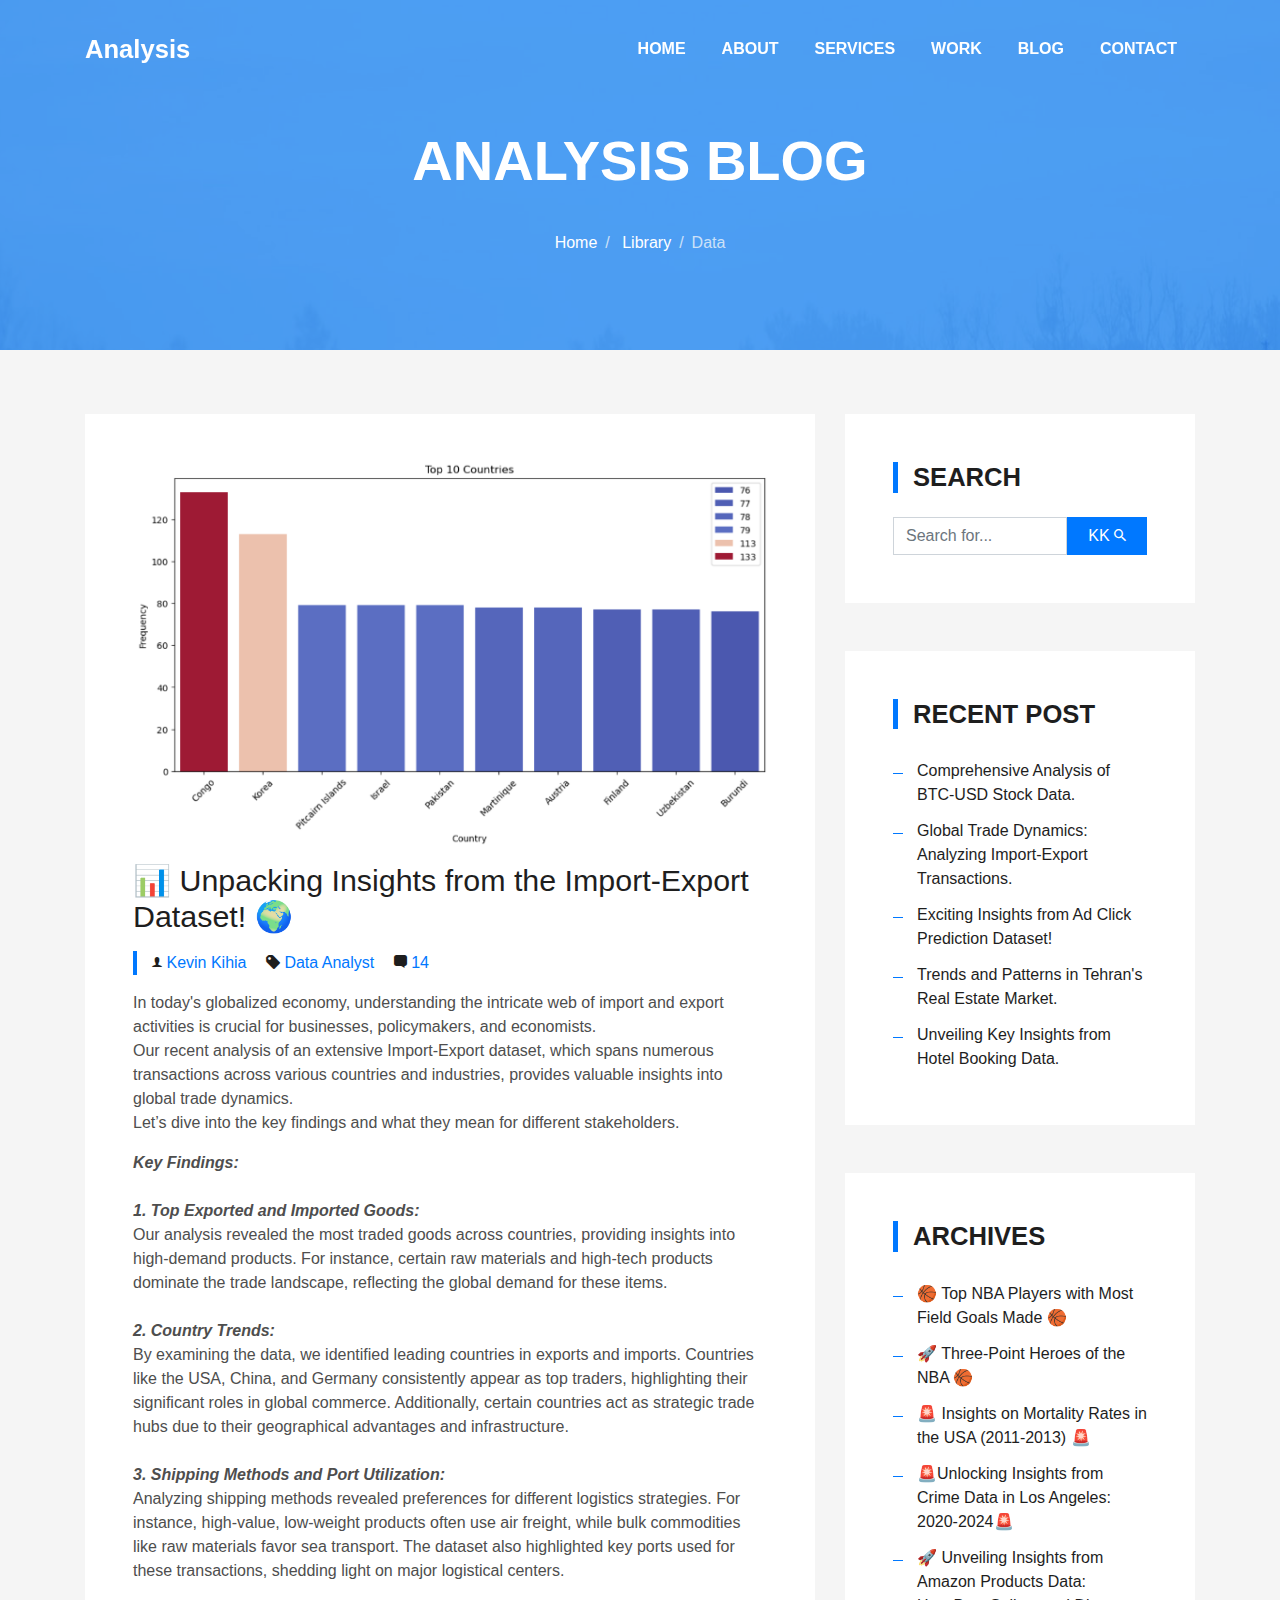
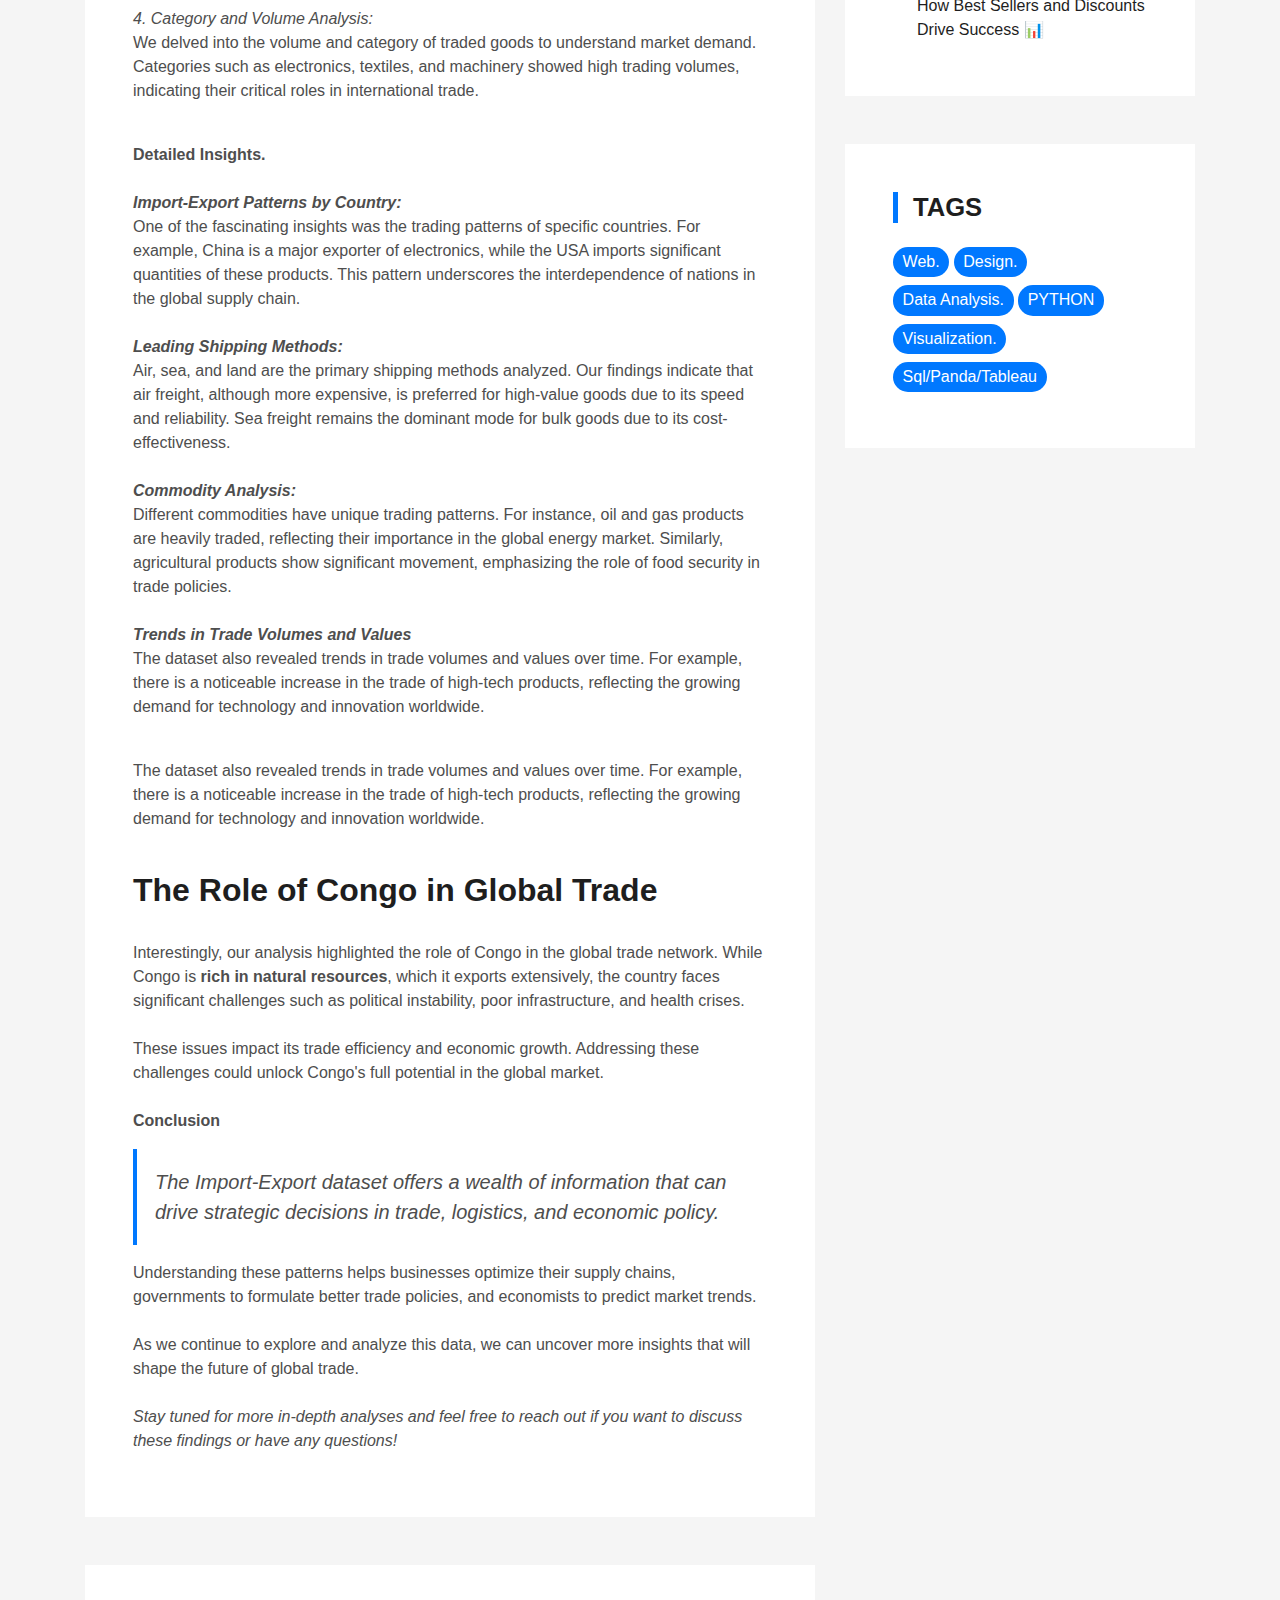
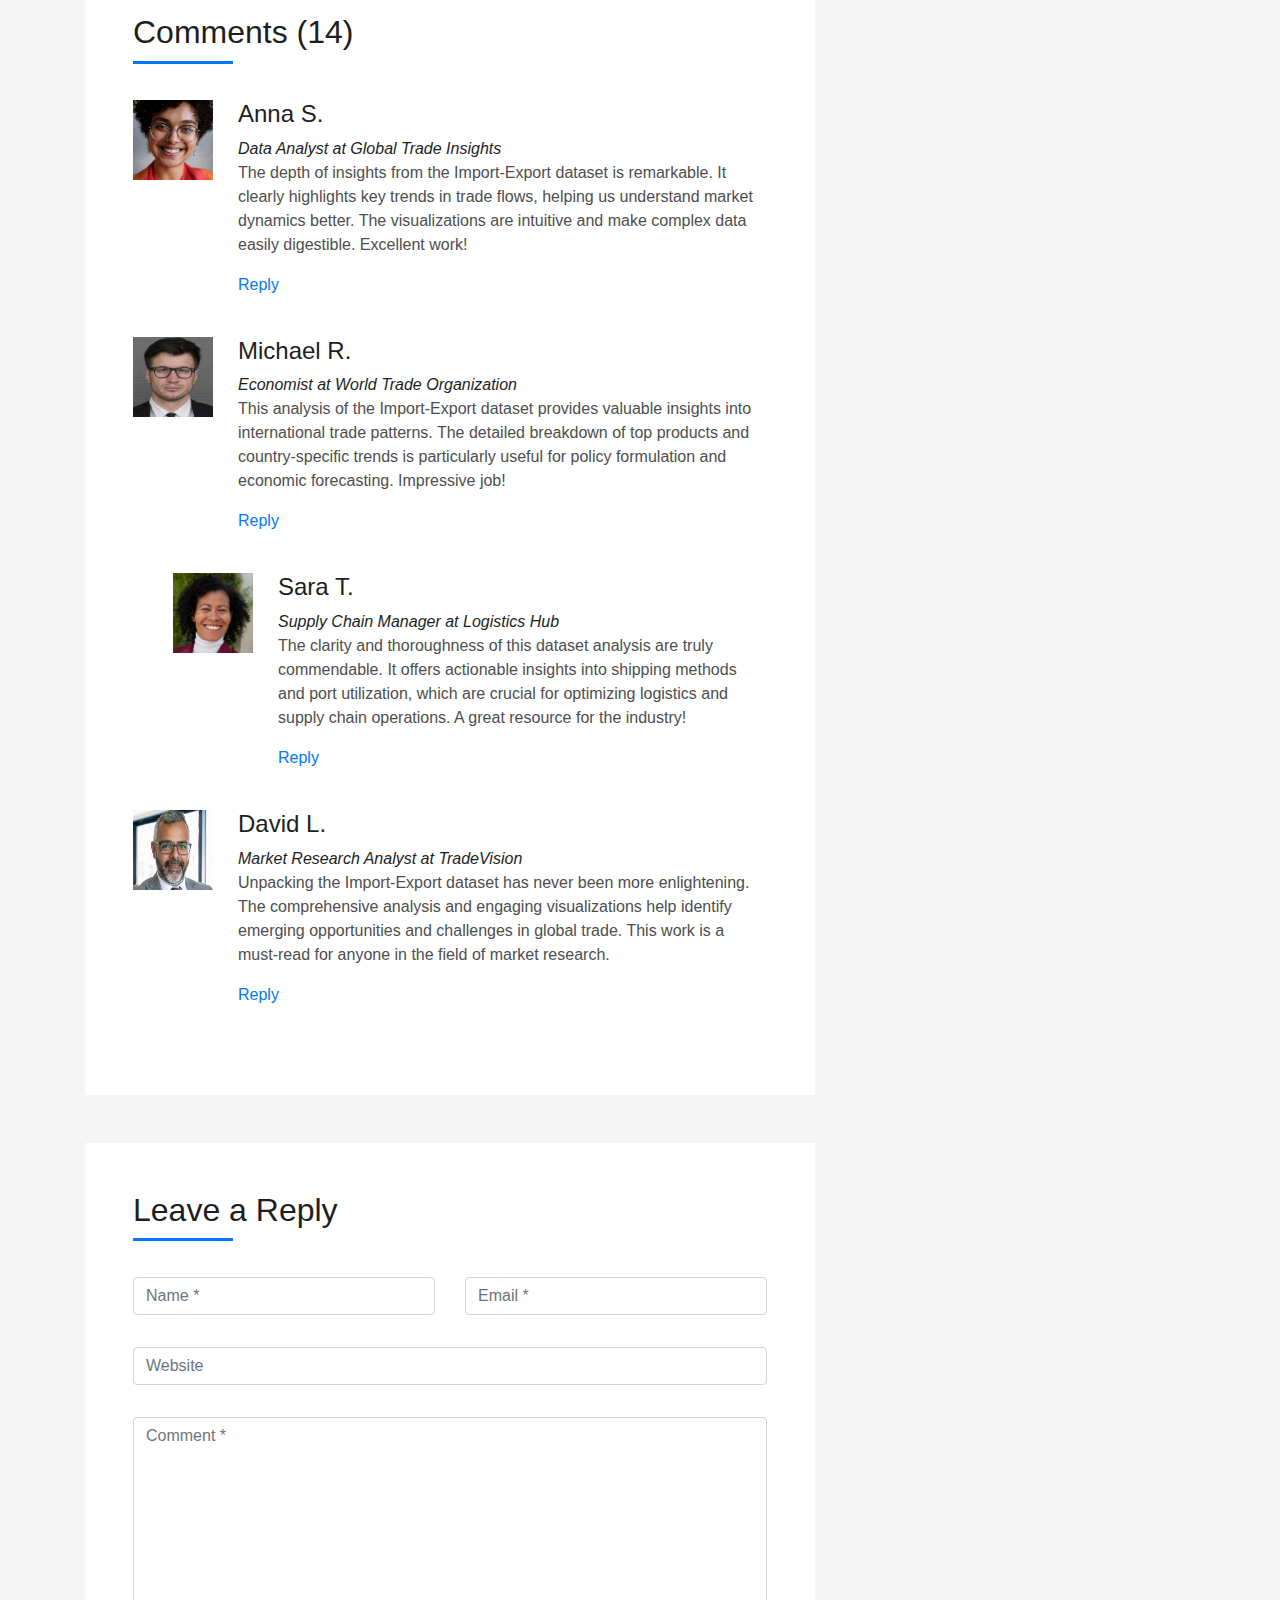
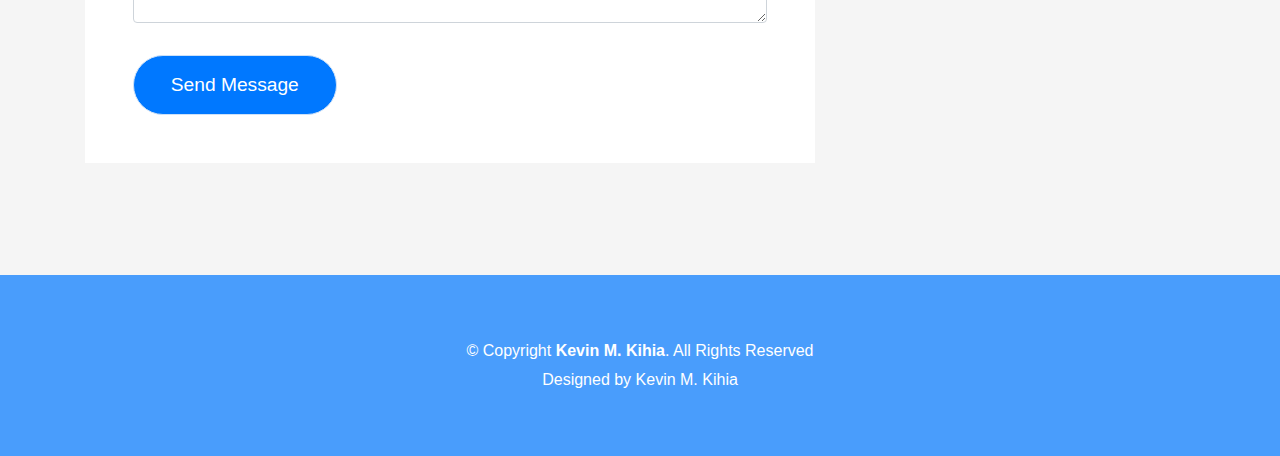
<file: blog-single.html>
<!DOCTYPE html>
<html lang="en">
<head>
  <meta charset="utf-8">
  <title>PROECTS ANALYSIS</title>
  <meta content="width=device-width, initial-scale=1.0" name="viewport">
  <meta content="" name="keywords">
  <meta content="" name="description">

  <!-- Favicons -->
  <link href="img/favicon.png" rel="icon">
  <link href="img/apple-touch-icon.png" rel="apple-touch-icon">

  <!-- Bootstrap CSS File -->
  <link href="lib/bootstrap/css/bootstrap.min.css" rel="stylesheet">

  <!-- Libraries CSS Files -->
  <link href="lib/font-awesome/css/font-awesome.min.css" rel="stylesheet">
  <link href="lib/animate/animate.min.css" rel="stylesheet">
  <link href="lib/ionicons/css/ionicons.min.css" rel="stylesheet">
  <link href="lib/owlcarousel/assets/owl.carousel.min.css" rel="stylesheet">
  <link href="lib/lightbox/css/lightbox.min.css" rel="stylesheet">

  <!-- Main Stylesheet File -->
  <link href="css/style.css" rel="stylesheet">

  
</head>

<body>
  <!--/ Nav Star /-->
  <nav class="navbar navbar-b navbar-trans navbar-expand-md fixed-top" id="mainNav">
    <div class="container">
      <a class="navbar-brand js-scroll" href="#page-top">Analysis</a>
      <button class="navbar-toggler collapsed" type="button" data-toggle="collapse" data-target="#navbarDefault"
        aria-controls="navbarDefault" aria-expanded="false" aria-label="Toggle navigation">
        <span></span>
        <span></span>
        <span></span>
      </button>
      <div class="navbar-collapse collapse justify-content-end" id="navbarDefault">
        <ul class="navbar-nav">
          <li class="nav-item">
            <a class="nav-link js-scroll" href="index.html">Home</a>
          </li>
          <li class="nav-item">
            <a class="nav-link js-scroll" href="#">About</a>
          </li>
          <li class="nav-item">
            <a class="nav-link js-scroll" href="#">Services</a>
          </li>
          <li class="nav-item">
            <a class="nav-link js-scroll" href="#">Work</a>
          </li>
          <li class="nav-item">
            <a class="nav-link js-scroll" href="#">Blog</a>
          </li>
          <li class="nav-item">
            <a class="nav-link js-scroll" href="#">Contact</a>
          </li>
        </ul>
      </div>
    </div>
  </nav>
  <!--/ Nav End /-->

  <!--/ Intro Skew Star /-->
  <div class="intro intro-single route bg-image" style="background-image: url(img/overlay-bg.jpg)">
    <div class="overlay-mf"></div>
    <div class="intro-content display-table">
      <div class="table-cell">
        <div class="container">
          <h2 class="intro-title mb-4">Analysis Blog</h2>
          <ol class="breadcrumb d-flex justify-content-center">
            <li class="breadcrumb-item">
              <a href="#">Home</a>
            </li>
            <li class="breadcrumb-item">
              <a href="#">Library</a>
            </li>
            <li class="breadcrumb-item active">Data</li>
          </ol>
        </div>
      </div>
    </div>
  </div>
  <!--/ Intro Skew End /-->

  <!--/ Section Blog-Single Star /-->
  <section class="blog-wrapper sect-pt4" id="blog">
    <div class="container">
      <div class="row">
        <div class="col-md-8">
          <div class="post-box">
            <div class="post-thumb">
              <img src="img/Screenshot (155).png" class="img-fluid" alt="">
            </div>
            <div class="post-meta">
              <h1 class="article-title">📊 Unpacking Insights from the Import-Export Dataset! 🌍</h1>
              <ul>
                <li>
                  <span class="ion-ios-person"></span>
                  <a href="#">Kevin Kihia</a>
                </li>
                <li>
                  <span class="ion-pricetag"></span>
                  <a href="#">Data Analyst</a>
                </li>
                <li>
                  <span class="ion-chatbox"></span>
                  <a href="#">14</a>
                </li>
              </ul>
            </div>
            <div class="article-content">
              <p>
                In today's globalized economy, 
                understanding the intricate web of import and export activities is crucial for businesses, 
                policymakers, and economists. <br>Our recent analysis of an extensive Import-Export dataset, 
                which spans numerous transactions across various countries and industries, 
                provides valuable insights into global trade dynamics. <br>
                Let’s dive into the key findings and what they mean for different stakeholders.
              </p>
              <p>
                <b><i>Key Findings:</i></b><br><br>
                <b><i>1. Top Exported and Imported Goods:</i></b><br>
                Our analysis revealed the most traded goods across countries, 
                providing insights into high-demand products. For instance, 
                certain raw materials and high-tech products dominate the trade landscape, 
                reflecting the global demand for these items.<br><br>

                <b><i>2. Country Trends:</i></b><br>
                By examining the data, we identified leading countries in exports and imports. 
                Countries like the USA, China, and Germany consistently appear as top traders, 
                highlighting their significant roles in global commerce. Additionally, 
                certain countries act as strategic trade hubs due to their geographical advantages and infrastructure.<br><br>

                <b><i>3. Shipping Methods and Port Utilization:</i></b><br>
                Analyzing shipping methods revealed preferences for different logistics strategies. 
                For instance, high-value, low-weight products often use air freight, 
                while bulk commodities like raw materials favor sea transport. 
                The dataset also highlighted key ports used for these transactions, 
                shedding light on major logistical centers.<br><br>

                <i>4. Category and Volume Analysis:</i><br>
                We delved into the volume and category of traded goods to understand market demand. 
                Categories such as electronics, textiles, and machinery showed high trading volumes, 
                indicating their critical roles in international trade.<br><br>
              </p>
              <p>
                <b>Detailed Insights.</b><br><br>
                <b><i>Import-Export Patterns by Country:</i></b><br>
                One of the fascinating insights was the trading patterns of specific countries. 
                For example, China is a major exporter of electronics, 
                while the USA imports significant quantities of these products. 
                This pattern underscores the interdependence of nations in the global supply chain.<br><br>

                <b><i>Leading Shipping Methods:</i></b><br>
                Air, sea, and land are the primary shipping methods analyzed. 
                Our findings indicate that air freight, although more expensive, 
                is preferred for high-value goods due to its speed and reliability. 
                Sea freight remains the dominant mode for bulk goods due to its cost-effectiveness.<br><br>

                <b><i>Commodity Analysis:</i></b><br>
                Different commodities have unique trading patterns. 
                For instance, oil and gas products are heavily traded, 
                reflecting their importance in the global energy market. Similarly, 
                agricultural products show significant movement, 
                emphasizing the role of food security in trade policies.<br><br>

               <b><i>Trends in Trade Volumes and Values</i></b><br>
               The dataset also revealed trends in trade volumes and values over time. 
               For example, there is a noticeable increase in the trade of high-tech products, 
               reflecting the growing demand for technology and innovation worldwide.<br><br>
              </p>
              <p>
                The dataset also revealed trends in trade volumes and values over time. 
                For example, there is a noticeable increase in the trade of high-tech products, 
                reflecting the growing demand for technology and innovation worldwide.<br><br>

                <h2><b>The Role of Congo in Global Trade</b></h2><br>
                Interestingly, our analysis highlighted the role of Congo in the global trade network. 
                While Congo is <b>rich in natural resources</b>, which it exports extensively, 
                the country faces significant challenges such as political instability, poor infrastructure, 
                and health crises. <br><br>These issues impact its trade efficiency and economic growth. 
                Addressing these challenges could unlock Congo's full potential in the global market.<br><br>

                <b>Conclusion</b>
            
              </p>
              <blockquote class="blockquote">
                <p class="mb-0">The Import-Export dataset offers a wealth of information that can drive strategic decisions in trade, 
                  logistics, and economic policy. </p>
              </blockquote>
              <p>
                Understanding these patterns helps businesses optimize their supply chains, 
                governments to formulate better trade policies, and economists to predict market trends. <br><br>
                As we continue to explore and analyze this data, we can uncover more insights that will shape the future of global trade.<br><br>
                <i>Stay tuned for more in-depth analyses and feel free to reach out if you want to discuss these findings or have any questions!</i>
              </p>
            </div>
          </div>
          <div class="box-comments">
            <div class="title-box-2">
              <h4 class="title-comments title-left">Comments (14)</h4>
            </div>
            <ul class="list-comments">
              <li>
                <div class="comment-avatar">
                  <img src="img/lady1.jpg" alt="">
                </div>
                <div class="comment-details">
                  <h4 class="comment-author">Anna S.</h4>
                  <span>Data Analyst at Global Trade Insights</span>
                  <p>
                    The depth of insights from the Import-Export dataset is remarkable. 
                    It clearly highlights key trends in trade flows, 
                    helping us understand market dynamics better. 
                    The visualizations are intuitive and make complex data easily digestible. Excellent work!
                  </p>
                  <a href="3">Reply</a>
                </div>
              </li>
              <li>
                <div class="comment-avatar">
                  <img src="img/mann2.jpg" alt="">
                </div>
                <div class="comment-details">
                  <h4 class="comment-author">Michael R.</h4>
                  <span>Economist at World Trade Organization</span>
                  <p>
                    This analysis of the Import-Export dataset provides valuable insights into international trade patterns. 
                    The detailed breakdown of top products and country-specific trends is particularly useful for policy formulation 
                    and economic forecasting. Impressive job!
                  </p>
                  <a href="3">Reply</a>
                </div>
              </li>
              <li class="comment-children">
                <div class="comment-avatar">
                  <img src="img/lady2.jpg" alt="">
                </div>
                <div class="comment-details">
                  <h4 class="comment-author">Sara T.</h4>
                  <span>Supply Chain Manager at Logistics Hub</span>
                  <p>
                    The clarity and thoroughness of this dataset analysis are truly commendable. 
                    It offers actionable insights into shipping methods and port utilization, 
                    which are crucial for optimizing logistics and supply chain operations. 
                    A great resource for the industry!
                  </p>
                  <a href="3">Reply</a>
                </div>
              </li>
              <li>
                <div class="comment-avatar">
                  <img src="img/mann.jpg" alt="">
                </div>
                <div class="comment-details">
                  <h4 class="comment-author">David L.</h4>
                  <span>Market Research Analyst at TradeVision</span>
                  <p>
                    Unpacking the Import-Export dataset has never been more enlightening. 
                    The comprehensive analysis and engaging visualizations help identify 
                    emerging opportunities and challenges in global trade. 
                    This work is a must-read for anyone in the field of market research.
                  </p>
                  <a href="3">Reply</a>
                </div>
              </li>
            </ul>
          </div>
          <div class="form-comments">
            <div class="title-box-2">
              <h3 class="title-left">
                Leave a Reply
              </h3>
            </div>
            <form class="form-mf">
              <div class="row">
                <div class="col-md-6 mb-3">
                  <div class="form-group">
                    <input type="text" class="form-control input-mf" id="inputName" placeholder="Name *" required>
                  </div>
                </div>
                <div class="col-md-6 mb-3">
                  <div class="form-group">
                    <input type="email" class="form-control input-mf" id="inputEmail1" placeholder="Email *" required>
                  </div>
                </div>
                <div class="col-md-12 mb-3">
                  <div class="form-group">
                    <input type="url" class="form-control input-mf" id="inputUrl" placeholder="Website">
                  </div>
                </div>
                <div class="col-md-12 mb-3">
                  <div class="form-group">
                    <textarea id="textMessage" class="form-control input-mf" placeholder="Comment *" name="message"
                      cols="45" rows="8" required></textarea>
                  </div>
                </div>
                <div class="col-md-12">
                  <button type="submit" class="button button-a button-big button-rouded">Send Message</button>
                </div>
              </div>
            </form>
          </div>
        </div>
        <div class="col-md-4">
          <div class="widget-sidebar sidebar-search">
            <h5 class="sidebar-title">Search</h5>
            <div class="sidebar-content">
              <form>
                <div class="input-group">
                  <input type="text" class="form-control" placeholder="Search for..." aria-label="Search for...">
                  <span class="input-group-btn">
                    <button class="btn btn-secondary btn-search" type="button">KK
                      <span class="ion-android-search"></span>
                    </button>
                  </span>
                </div>
              </form>
            </div>
          </div>
          <div class="widget-sidebar">
            <h5 class="sidebar-title">Recent Post</h5>
            <div class="sidebar-content">
              <ul class="list-sidebar">
                <li>
                  <a href="https://www.linkedin.com/posts/kevin-kihia-devprofile_bitcoin-cryptoanalysis-datascience-activity-7253091559837999104-tmZ_?utm_source=share&utm_medium=member_desktop">Comprehensive Analysis of BTC-USD Stock Data.</a>
                </li>
                <li>
                  <a href="https://www.linkedin.com/posts/kevin-kihia-devprofile_importexport-globaltrade-dataanalysis-activity-7255470090261864449-z-_C?utm_source=share&utm_medium=member_desktop">Global Trade Dynamics: Analyzing Import-Export Transactions.</a>
                </li>
                <li>
                  <a href="https://www.linkedin.com/posts/kevin-kihia-devprofile_datascience-adtech-machinelearning-activity-7239169925158715392-BLkZ?utm_source=share&utm_medium=member_desktop">Exciting Insights from Ad Click Prediction Dataset!</a>
                </li>
                <li>
                  <a href="https://www.linkedin.com/posts/kevin-kihia-devprofile_realestate-tehran-dataanalysis-activity-7251541334145073153-kKqf?utm_source=share&utm_medium=member_desktop">Trends and Patterns in Tehran's Real Estate Market.</a>
                </li>
                <li>
                  <a href="https://www.linkedin.com/posts/kevin-kihia-devprofile_hotelanalytics-hospitalityinsights-datadriven-activity-7244690672857870337-hj1_?utm_source=share&utm_medium=member_desktop">Unveiling Key Insights from Hotel Booking Data.</a>
                </li>
              </ul>
            </div>
          </div>
          <div class="widget-sidebar">
            <h5 class="sidebar-title">Archives</h5>
            <div class="sidebar-content">
              <ul class="list-sidebar">
                <li>
                  <a href="https://www.linkedin.com/posts/kevin-kihia-devprofile_nba-dataanalysis-basketball-activity-7225138606741291009-wKvg?utm_source=share&utm_medium=member_desktop">🏀 Top NBA Players with Most Field Goals Made 🏀</a>
                </li>
                <li>
                  <a href="https://www.linkedin.com/posts/kevin-kihia-devprofile_nba-dataanalysis-sportsanalytics-activity-7225415806816272384-HtHk?utm_source=share&utm_medium=member_desktop">🚀 Three-Point Heroes of the NBA 🏀</a>
                </li>
                <li>
                  <a href="https://www.linkedin.com/posts/kevin-kihia-devprofile_publichealth-healthcare-mortalityrates-activity-7228641108434534400-VhwG?utm_source=share&utm_medium=member_desktop">🚨 Insights on Mortality Rates in the USA (2011-2013) 🚨</a>
                </li>
                <li>
                  <a href="https://www.linkedin.com/posts/kevin-kihia-devprofile_dataanalytics-publicsafety-losangeles-activity-7231932411675082752-Ommj?utm_source=share&utm_medium=member_desktop">🚨Unlocking Insights from Crime Data in Los Angeles: 2020-2024🚨</a>
                </li>
                <li>
                  <a href="https://www.linkedin.com/posts/kevin-kihia-devprofile_dataanalysis-amazon-ecommerce-activity-7232448785547706371-OkuJ?utm_source=share&utm_medium=member_desktop">🚀 Unveiling Insights from Amazon Products Data:<br>How Best Sellers and Discounts Drive Success 📊</a>
                </li>
              </ul>
            </div>
          </div>
          <div class="widget-sidebar widget-tags">
            <h5 class="sidebar-title">Tags</h5>
            <div class="sidebar-content">
              <ul>
                <li>
                  <a href="www.linkedin.com/in/kevin-kihia-devprofile">Web.</a>
                </li>
                <li>
                  <a href="https://www.facebook.com/profile.php?id=100064107784804">Design.</a>
                </li>
                <li>
                  <a href="https://www.freecodecamp.org/certification/kevomash/data-analysis-with-python-v7">Data Analysis.</a>
                </li>
                <li>
                  <a href="https://www.freecodecamp.org/certification/kevomash/scientific-computing-with-python-v7">PYTHON</a>
                </li>
                <li>
                  <a href="https://www.freecodecamp.org/certification/kevomash/data-visualization">Visualization.</a>
                </li>
                <li>
                  <a href="www.linkedin.com/in/kevin-kihia-devprofile">Sql/Panda/Tableau</a>
                </li>
              </ul>
            </div>
          </div>
        </div>
      </div>
    </div>
  </section>
  <!--/ Section Blog-Single End /-->

  <!--/ Section Contact-Footer Star /-->
  <section class="paralax-mf footer-paralax bg-image sect-mt4 route" style="background-image: url(img/nairobi.jpg)">
    <div class="overlay-mf"></div>
    <footer>
      <div class="container">
        <div class="row">
          <div class="col-sm-12">
            <div class="copyright-box">
              <p class="copyright">&copy; Copyright <strong>Kevin M. Kihia</strong>. All Rights Reserved</p>
              <div class="credits">
                <!--
                  
                -->
                Designed by <a href="www.linkedin.com/in/kevin-kihia-devprofile">Kevin M. Kihia</a>
              </div>
            </div>
          </div>
        </div>
      </div>
    </footer>
  </section>
  <!--/ Section Contact-footer End /-->

  <a href="#" class="back-to-top"><i class="fa fa-chevron-up"></i></a>
  <div id="preloader"></div>

  <!-- JavaScript Libraries -->
  <script src="lib/jquery/jquery.min.js"></script>
  <script src="lib/jquery/jquery-migrate.min.js"></script>
  <script src="lib/popper/popper.min.js"></script>
  <script src="lib/bootstrap/js/bootstrap.min.js"></script>
  <script src="lib/easing/easing.min.js"></script>
  <script src="lib/counterup/jquery.waypoints.min.js"></script>
  <script src="lib/counterup/jquery.counterup.js"></script>
  <script src="lib/owlcarousel/owl.carousel.min.js"></script>
  <script src="lib/lightbox/js/lightbox.min.js"></script>
  <script src="lib/typed/typed.min.js"></script>
  <!-- Contact Form JavaScript File -->
  <script src="contactform/contactform.js"></script>

  <!-- Template Main Javascript File -->
  <script src="js/main.js"></script>

</body>
</html>
</file>
<file: css/style.css>
/*
  Theme Name: KevinFolio
  Theme URL: https://bootstrapmade.com/devfolio-bootstrap-portfolio-html-template/
  Author: BootstrapMade.com
  License: https://bootstrapmade.com/license/
*/

/*======================================
//--//-->   STYLES GENERALES
======================================*/

body {
  background-color: #f5f5f5;
  color: #4e4e4e;
}

h1,
h2,
h3,
h4,
h5,
h6 {
  color: #1e1e1e;
}

a {
  color: #1e1e1e;
  transition: all 0.5s ease-in-out;
}

a:hover {
  color: #0078ff;
  text-decoration: none;
  transition: all 0.5s ease-in-out;
}

.p-r {
  position: relative;
}

.color-a {
  color: #0078ff;
}

.color-d {
  color: #f5f5f5;
}

.color-text-a {
  color: #4e4e4e;
}

.box-shadow,
.paralax-mf,
.service-box,
.work-box,
.card-blog {
  box-shadow: 0 13px 8px -10px rgba(0, 0, 0, 0.1);
}

.box-shadow-a,
.button:hover {
  box-shadow: 0 0 0 4px #cde1f8;
}

.display-5 {
  font-size: 2.5rem;
  font-weight: 300;
  line-height: 1.1;
}

.display-6 {
  font-size: 2rem;
  font-weight: 300;
  line-height: 1.1;
}

.avatar {
  width: 32px;
  height: 32px;
  margin-right: 4px;
  overflow: hidden;
}

.bg-image {
  background-repeat: no-repeat;
  background-attachment: fixed;
  background-size: cover;
  background-position: center center;
}

.overlay-mf {
  background-color: #0078ff;
}

.overlay-mf {
  position: absolute;
  top: 0;
  left: 0px;
  padding: 0;
  height: 100%;
  width: 100%;
  opacity: .7;
}

.paralax-mf {
  position: relative;
  padding: 8rem 0;
}

.display-table {
  width: 100%;
  height: 100%;
  display: table;
}

.table-cell {
  display: table-cell;
  vertical-align: middle;
}

/*--/ Sections /--*/

.sect-4 {
  padding: 4rem 0;
}

.sect-pt4 {
  padding-top: 4rem;
}

.sect-mt4 {
  margin-top: 4rem;
}

/*--/ Title s /--*/

.title-s {
  font-weight: 600;
  color: #1e1e1e;
  font-size: 1.1rem;
}

/*--/ Title A /--*/

.title-box {
  margin-bottom: 4rem;
}

.title-a {
  font-size: 3rem;
  font-weight: bold;
  text-transform: uppercase;
}

.subtitle-a {
  color: #4e4e4e;
}

.line-mf {
  width: 40px;
  height: 5px;
  background-color: #0078ff;
  margin: 0 auto;
}

/*--/ Title Left /--*/

.title-box-2 {
  margin-bottom: 3rem;
}

.title-left {
  font-size: 2rem;
  position: relative;
}

.title-left:before {
  content: '';
  position: absolute;
  height: 3px;
  background-color: #0078ff;
  width: 100px;
  bottom: -12px;
}

/*------/ Box /------*/

.box-pl2 {
  padding-left: 2rem;
}

.box-shadow-full {
  padding: 3rem 1.25rem;
  position: relative;
  background-color: #fff;
  margin-bottom: 3rem;
  z-index: 2;
  box-shadow: 0 1px 1px 0 rgba(0, 0, 0, 0.06), 0 2px 5px 0 rgba(0, 0, 0, 0.2);
}

/*------/ Socials /------*/

.socials {
  padding: 1.5rem 0;
}

.socials ul li {
  display: inline-block;
}

.socials .ico-circle {
  height: 40px;
  width: 40px;
  font-size: 1.7rem;
  border-radius: 50%;
  line-height: 1.4;
  margin: 0 15px 0 0;
  box-shadow: 0 0 0 3px #0078ff;
  transition: all 500ms ease;
}

.socials .ico-circle:hover {
  background-color: #0078ff;
  color: #fff;
  box-shadow: 0 0 0 3px #cde1f8;
  transition: all 500ms ease;
}

/*------/ Ul resect /------*/

.ul-resect,
.socials ul,
.list-ico,
.blog-wrapper .post-meta ul,
.box-comments .list-comments,
.widget-sidebar .list-sidebar,
.widget-tags ul {
  list-style: none;
  padding-left: 0;
  margin-bottom: 0;
}

.list-ico {
  line-height: 2;
}

.list-ico span {
  color: #0078ff;
  margin-right: 10px;
}

/*------/ Ico Circle /------*/

.ico-circle {
  height: 100px;
  width: 100px;
  font-size: 2rem;
  border-radius: 50%;
  line-height: 1.55;
  margin: 0 auto;
  text-align: center;
  box-shadow: 0 0 0 10px #0078ff;
  display: block;
}

/*------/ Owl Carousel /------*/

.owl-theme .owl-dots {
  text-align: center;
  margin-top: 18px;
}

.owl-theme .owl-dots .owl-dot {
  display: inline-block;
}

.owl-theme .owl-dots .owl-dot span {
  width: 18px;
  height: 7px;
  margin: 5px 5px;
  background: #cde1f8;
  border: 0px solid #cde1f8;
  display: block;
  transition: all 0.6s ease-in-out;
  cursor: pointer;
}

.owl-theme .owl-dots .owl-dot:hover span {
  background-color: #cde1f8;
}

.owl-theme .owl-dots .owl-dot.active span {
  background-color: #1B1B1B;
  width: 25px;
}

/*--/ Scrolltop s /--*/

.scrolltop-mf {
  position: relative;
  display: none;
}

.scrolltop-mf span {
  z-index: 999;
  position: fixed;
  width: 42px;
  height: 42px;
  background-color: #0078ff;
  opacity: .7;
  font-size: 1.6rem;
  line-height: 1.5;
  text-align: center;
  color: #fff;
  top: auto;
  left: auto;
  right: 30px;
  bottom: 50px;
  cursor: pointer;
  border-radius: 50%;
}

/* Back to top button */

.back-to-top {
  position: fixed;
  display: none;
  background: #0078ff;
  color: #fff;
  width: 44px;
  height: 44px;
  text-align: center;
  line-height: 1;
  font-size: 16px;
  border-radius: 50%;
  right: 15px;
  bottom: 15px;
  transition: background 0.5s;
  z-index: 11;
}

.back-to-top i {
  padding-top: 12px;
  color: #fff;
}

/* Prelaoder */

#preloader {
  position: fixed;
  top: 0;
  left: 0;
  right: 0;
  bottom: 0;
  z-index: 9999;
  overflow: hidden;
  background: #fff;
}

#preloader:before {
  content: "";
  position: fixed;
  top: calc(50% - 30px);
  left: calc(50% - 30px);
  border: 6px solid #f2f2f2;
  border-top: 6px solid #0078ff;
  border-radius: 50%;
  width: 60px;
  height: 60px;
  -webkit-animation: animate-preloader 1s linear infinite;
  animation: animate-preloader 1s linear infinite;
}

@-webkit-keyframes animate-preloader {
  0% {
    -webkit-transform: rotate(0deg);
    transform: rotate(0deg);
  }

  100% {
    -webkit-transform: rotate(360deg);
    transform: rotate(360deg);
  }
}

@keyframes animate-preloader {
  0% {
    -webkit-transform: rotate(0deg);
    transform: rotate(0deg);
  }

  100% {
    -webkit-transform: rotate(360deg);
    transform: rotate(360deg);
  }
}

/*======================================
//--//-->   NAVBAR
======================================*/

.navbar-b {
  transition: all .5s ease-in-out;
  background-color: transparent;
  padding-top: 1.563rem;
  padding-bottom: 1.563rem;
}

.navbar-b.navbar-reduce {
  box-shadow: 0px 6px 9px 0px rgba(0, 0, 0, 0.06);
}

.navbar-b.navbar-trans .nav-item,
.navbar-b.navbar-reduce .nav-item {
  position: relative;
  padding-right: 10px;
  padding-left: 0;
}

.navbar-b.navbar-trans .nav-link,
.navbar-b.navbar-reduce .nav-link {
  color: #fff;
  text-transform: uppercase;
  font-weight: 600;
}

.navbar-b.navbar-trans .nav-link:before,
.navbar-b.navbar-reduce .nav-link:before {
  content: '';
  position: absolute;
  margin-left: 0px;
  width: 0%;
  bottom: 0;
  left: 0;
  height: 2px;
  transition: all 500ms ease;
}

.navbar-b.navbar-trans .nav-link:hover,
.navbar-b.navbar-reduce .nav-link:hover {
  color: #1B1B1B;
}

.navbar-b.navbar-trans .nav-link:hover:before,
.navbar-b.navbar-reduce .nav-link:hover:before {
  width: 35px;
}

.navbar-b.navbar-trans .show > .nav-link:before,
.navbar-b.navbar-trans .active > .nav-link:before,
.navbar-b.navbar-trans .nav-link.show:before,
.navbar-b.navbar-trans .nav-link.active:before,
.navbar-b.navbar-reduce .show > .nav-link:before,
.navbar-b.navbar-reduce .active > .nav-link:before,
.navbar-b.navbar-reduce .nav-link.show:before,
.navbar-b.navbar-reduce .nav-link.active:before {
  width: 35px;
}

.navbar-b.navbar-trans .nav-link:before {
  background-color: #fff;
}

.navbar-b.navbar-trans .nav-link:hover {
  color: #fff;
}

.navbar-b.navbar-trans .show > .nav-link,
.navbar-b.navbar-trans .active > .nav-link,
.navbar-b.navbar-trans .nav-link.show,
.navbar-b.navbar-trans .nav-link.active {
  color: #fff;
}

.navbar-b.navbar-reduce {
  transition: all .5s ease-in-out;
  background-color: #fff;
  padding-top: 15px;
  padding-bottom: 15px;
}

.navbar-b.navbar-reduce .nav-link {
  color: #0078ff;
}

.navbar-b.navbar-reduce .nav-link:before {
  background-color: #0078ff;
}

.navbar-b.navbar-reduce .nav-link:hover {
  color: #0078ff;
}

.navbar-b.navbar-reduce .show > .nav-link,
.navbar-b.navbar-reduce .active > .nav-link,
.navbar-b.navbar-reduce .nav-link.show,
.navbar-b.navbar-reduce .nav-link.active {
  color: #0078ff;
}

.navbar-b.navbar-reduce .navbar-brand {
  color: #0078ff;
}

.navbar-b.navbar-reduce .navbar-toggler span {
  background-color: #1B1B1B;
}

.navbar-b .navbar-brand {
  color: #fff;
  font-size: 1.6rem;
  font-weight: 600;
}

.navbar-b .navbar-nav .dropdown-item.show .dropdown-menu,
.navbar-b .dropdown.show .dropdown-menu,
.navbar-b .dropdown-btn.show .dropdown-menu {
  -webkit-transform: translate3d(0px, 0px, 0px);
  transform: translate3d(0px, 0px, 0px);
  visibility: visible !important;
}

.navbar-b .dropdown-menu {
  margin: 1.12rem 0 0;
  border-radius: 0;
}

.navbar-b .dropdown-menu .dropdown-item {
  padding: .7rem 1.7rem;
  transition: all 500ms ease;
}

.navbar-b .dropdown-menu .dropdown-item:hover {
  background-color: #0078ff;
  color: #fff;
  transition: all 500ms ease;
}

.navbar-b .dropdown-menu .dropdown-item.active {
  background-color: #0078ff;
}

/*--/ Hamburger Navbar /--*/

.navbar-toggler {
  position: relative;
}

.navbar-toggler:focus,
.navbar-toggler:active {
  outline: 0;
}

.navbar-toggler span {
  display: block;
  background-color: #fff;
  height: 3px;
  width: 25px;
  margin-top: 4px;
  margin-bottom: 4px;
  -webkit-transform: rotate(0deg);
  transform: rotate(0deg);
  left: 0;
  opacity: 1;
}

.navbar-toggler span:nth-child(1),
.navbar-toggler span:nth-child(3) {
  transition: -webkit-transform .35s ease-in-out;
  transition: transform .35s ease-in-out;
  transition: transform .35s ease-in-out, -webkit-transform .35s ease-in-out;
}

.navbar-toggler:not(.collapsed) span:nth-child(1) {
  position: absolute;
  left: 12px;
  top: 10px;
  -webkit-transform: rotate(135deg);
  transform: rotate(135deg);
  opacity: 0.9;
}

.navbar-toggler:not(.collapsed) span:nth-child(2) {
  height: 12px;
  visibility: hidden;
  background-color: transparent;
}

.navbar-toggler:not(.collapsed) span:nth-child(3) {
  position: absolute;
  left: 12px;
  top: 10px;
  -webkit-transform: rotate(-135deg);
  transform: rotate(-135deg);
  opacity: 0.9;
}

/*======================================
//--//-->   INTRO
======================================*/

.intro {
  height: 100vh;
  position: relative;
  color: #fff;
}

.intro .intro-content {
  text-align: center;
  position: absolute;
}

.intro .overlay-itro {
  background-color: rgba(0, 0, 0, 0.6);
  position: absolute;
  top: 0;
  left: 0px;
  padding: 0;
  height: 100%;
  width: 100%;
  opacity: .9;
}

.intro .intro-title {
  color: #fff;
  font-weight: 600;
  font-size: 3rem;
}

.intro .intro-subtitle {
  font-size: 1.5rem;
  font-weight: 300;
}

.intro .text-slider-items {
  display: none;
}

.intro-single {
  height: 350px;
}

.intro-single .intro-content {
  margin-top: 30px;
}

.intro-single .intro-title {
  text-transform: uppercase;
  font-size: 3rem;
}

.intro-single .breadcrumb {
  background-color: transparent;
  color: #0078ff;
}

.intro-single .breadcrumb .breadcrumb-item:before {
  color: #cde1f8;
}

.intro-single .breadcrumb .breadcrumb-item.active {
  color: #cde1f8;
}

.intro-single .breadcrumb a {
  color: #fff;
}

/*======================================
//--//-->   ABOUT
======================================*/

.about-mf .box-shadow-full {
  padding-top: 4rem;
  padding-bottom: 4rem;
}

.about-mf .about-img {
  margin-bottom: 2rem;
}

.about-mf .about-img img {
  margin-left: 10px;
}

.skill-mf span {
  color: #4e4e4e;
}

.skill-mf .progress {
  background-color: #cde1f8;
  margin: .5rem 0 1.2rem 0;
  border-radius: 0;
  height: .7rem;
}

.skill-mf .progress .progress-bar {
  height: .7rem;
  background-color: #0078ff;
}

/*======================================
//--//-->   SERVICES
======================================*/

.service-box {
  background-color: #fff;
  padding: 2.5rem 1.3rem;
  border-radius: 1rem;
  margin-bottom: 3rem;
}

.service-box:hover .ico-circle {
  transition: all 500ms ease;
  color: #fff;
  background-color: #0078ff;
  box-shadow: 0 0 0 10px #cde1f8;
}

.service-box .service-ico {
  margin-bottom: 1rem;
  color: #1e1e1e;
}

.service-box .ico-circle {
  transition: all 500ms ease;
  font-size: 4rem;
}

.service-box .s-title {
  font-size: 1.4rem;
  text-transform: uppercase;
  text-align: center;
  padding: .4rem 0;
}

.service-box .s-description {
  color: #4e4e4e;
}

/*======================================
//--//-->   COUNTER
======================================*/

.counter-box {
  color: #fff;
  text-align: center;
}

.counter-ico {
  margin-bottom: 1rem;
}

.counter-ico .ico-circle {
  height: 60px;
  width: 60px;
  line-height: 1.8;
  box-shadow: 0 0 0 10px #cde1f8;
}

.counter-num .counter {
  font-size: 2rem;
  margin-bottom: 0;
}

/*======================================
//--//-->   PORTFOLIO
======================================*/

.work-box {
  margin-bottom: 3rem;
  -webkit-backface-visibility: hidden;
  backface-visibility: hidden;
  background-color: #fff;
}

.work-box:hover img {
  -webkit-transform: scale(1.3);
  transform: scale(1.3);
}

.work-img {
  display: block;
  overflow: hidden;
}

.work-img img {
  transition: all 1s;
}

.work-content {
  padding: 2rem 3% 1rem 4%;
}

.work-content .w-more {
  color: #4e4e4e;
  font-size: .8rem;
}

.work-content .w-more .w-ctegory {
  color: #0078ff;
}

.work-content .w-like {
  font-size: 2.5rem;
  color: #0078ff;
  float: right;
}

.work-content .w-like a {
  color: #0078ff;
}

.work-content .w-like .num-like {
  font-size: .7rem;
}

.w-title {
  font-size: 1.2rem;
}

/*======================================
//--//-->   TESTIMONIALS
======================================*/

.testimonials .owl-carousel .owl-item img {
  width: auto;
}

.testimonial-box {
  color: #fff;
  text-align: center;
}

.testimonial-box .author-test {
  margin-top: 1rem;
}

.testimonial-box .author-test img {
  margin: 0 auto;
}

.testimonial-box .author {
  color: #fff;
  text-transform: uppercase;
  font-weight: 600;
  margin: 1rem 0;
  display: block;
  font-size: 1.4rem;
}

.testimonial-box .comit {
  font-size: 2rem;
  color: #0078ff;
  background-color: #fff;
  width: 52px;
  height: 52px;
  display: block;
  margin: 0 auto;
  border-radius: 50%;
  line-height: 1.6;
}

/*======================================
//--//-->   BLOG
======================================*/

.card-blog .card-body {
  position: relative;
}

.card-blog .card-category-box {
  position: absolute;
  text-align: center;
  top: -16px;
  left: 15px;
  right: 15px;
  line-height: 25px;
  overflow: hidden;
}

.card-blog .card-category {
  display: inline-block;
  color: #fff;
  padding: 0 15px 5px;
  overflow: hidden;
  background-color: #0078ff;
  border-radius: 4px;
}

.card-blog .card-category .category {
  color: #fff;
  display: inline-block;
  text-transform: uppercase;
  font-size: .7rem;
  letter-spacing: .1px;
  margin-bottom: 0;
}

.card-blog .card-title {
  font-size: 1.3rem;
  margin-top: .6rem;
}

.card-blog .card-description {
  color: #4e4e4e;
}

.card-blog .post-author {
  display: inline-block;
}

.card-blog .post-date {
  color: #4e4e4e;
  display: inline-block;
  float: right;
}

/*======================================
//--//-->   BLOG-SINGLE
======================================*/

.post-box,
.form-comments,
.box-comments,
.widget-sidebar {
  padding: 2rem;
  background-color: #fff;
  margin-bottom: 3rem;
}

.blog-wrapper .article-title {
  font-size: 1.5rem;
}

.blog-wrapper .post-meta {
  margin: 1rem 0;
}

.blog-wrapper .post-meta ul {
  border-left: 4px solid #0078ff;
  margin-top: 1rem;
}

.blog-wrapper .post-meta ul li {
  display: inline-block;
  margin-left: 15px;
}

.blog-wrapper .post-meta ul a {
  color: #0078ff;
}

.blog-wrapper .post-meta ul span {
  color: #1e1e1e;
}

.blog-wrapper .blockquote {
  border-left: 4px solid #0078ff;
  padding: 18px;
  font-style: italic;
}

/*------/ Comments /------*/

.box-comments .list-comments li {
  padding-bottom: 40px;
}

.box-comments .list-comments .comment-avatar {
  display: table-cell;
  vertical-align: top;
}

.box-comments .list-comments .comment-avatar img {
  width: 80px;
  height: 80px;
}

.box-comments .list-comments .comment-author {
  font-size: 1.3rem;
}

.box-comments .list-comments .comment-details {
  display: table-cell;
  vertical-align: top;
  padding-left: 25px;
}

.box-comments .list-comments a {
  color: #0078ff;
}

.box-comments .list-comments span {
  color: #1e1e1e;
  font-style: italic;
}

.box-comments .comment-children {
  margin-left: 40px;
}

/*------/ Sidebar /------*/

.widget-sidebar .sidebar-title {
  font-size: 1.6rem;
  font-weight: 600;
  border-left: 5px solid #0078ff;
  padding-left: 15px;
  text-transform: uppercase;
  margin-bottom: 1.5rem;
}

.widget-sidebar .list-sidebar li {
  position: relative;
  padding: 6px 0 6px 24px;
}

.widget-sidebar .list-sidebar li:before {
  position: absolute;
  content: "";
  width: 10px;
  height: 1px;
  left: 0;
  background-color: #0078ff;
  top: 20px;
}

.sidebar-search input {
  background-color: #fff;
  border-radius: 0;
  transition: all 0.5s ease-in-out;
}

.sidebar-search .btn-search {
  background-color: #0078ff;
  border-color: #0078ff;
  border-radius: 0;
  padding-left: 20px;
  padding-right: 20px;
}

.widget-tags ul li {
  display: inline-block;
  background-color: #0078ff;
  padding: .2rem .6rem;
  margin-bottom: .5rem;
  border-radius: 15px;
}

.widget-tags ul li a {
  color: #fff;
}

/*======================================
//--//-->   CONTACT
======================================*/

.footer-paralax {
  padding: 4rem 0 0 0;
}

.contact-mf {
  margin-top: 4rem;
}

/*======================================
//--//-->   FOOTER
======================================*/

footer {
  text-align: center;
  color: #fff;
  padding-bottom: 4rem;
}

footer .copyright {
  margin-bottom: .3rem;
}

footer .credits {
  margin-bottom: 0;
}

footer .credits a {
  color: #fff;
}

/*======================================
//--//-->   CONtaCT FORM
======================================*/

#sendmessage {
  color: #0078ff;
  border: 1px solid #0078ff;
  display: none;
  text-align: center;
  padding: 15px;
  font-weight: 600;
  margin-bottom: 15px;
}

#errormessage {
  color: red;
  display: none;
  border: 1px solid red;
  text-align: center;
  padding: 15px;
  font-weight: 600;
  margin-bottom: 15px;
}

#sendmessage.show,
#errormessage.show,
.show {
  display: block;
}

.validation {
  color: red;
  display: none;
  margin: 0 0 20px;
  font-weight: 400;
  font-size: 13px;
}

/*======================================
//--//-->   BUTTON
======================================*/

.button {
  display: inline-block;
  padding: .3rem .6rem;
  text-align: center;
  vertical-align: middle;
  -webkit-user-select: none;
  -moz-user-select: none;
  -ms-user-select: none;
  user-select: none;
  font-size: 1rem;
  border-radius: .3rem;
  border: 1px solid transparent;
  transition: all 500ms ease;
  cursor: pointer;
}

.button:focus {
  outline: 0;
}

.button:hover {
  background-color: #0062d3;
  color: #fff;
  transition: all 500ms ease;
}

.button-a {
  background-color: #0078ff;
  color: #fff;
  border-color: #cde1f8;
}

.button-big {
  padding: .9rem 2.3rem;
  font-size: 1.2rem;
}

.button-rouded {
  border-radius: 5rem;
}

.btn-lg {
  padding: .5rem 1rem;
  font-size: 1.25rem;
  line-height: 1.5;
  border-radius: .3rem;
}

@media (min-width: 577px) {
  .counter-box {
    margin-bottom: 1.8rem;
  }
}

@media (min-width: 767px) {
  .about-mf .box-pl2 {
    margin-top: 3rem;
    padding-left: 0rem;
  }

  .card-blog {
    margin-bottom: 3rem;
  }

  .contact-mf .box-pl2 {
    margin-top: 3rem;
    padding-left: 0rem;
  }
}

@media (min-width: 768px) {
  .box-shadow-full {
    padding: 3rem;
  }

  .navbar-b.navbar-trans .nav-item,
  .navbar-b.navbar-reduce .nav-item {
    padding-left: 10px;
  }

  .navbar-b.navbar-trans .nav-link:before,
  .navbar-b.navbar-reduce .nav-link:before {
    margin-left: 18px;
  }

  .intro .intro-title {
    font-size: 4.5rem;
  }

  .intro .intro-subtitle {
    font-size: 2.5rem;
  }

  .intro-single .intro-title {
    font-size: 3.5rem;
  }

  .testimonial-box .description {
    padding: 0 5rem;
  }

  .post-box,
  .form-comments,
  .box-comments,
  .widget-sidebar {
    padding: 3rem;
  }

  .blog-wrapper .article-title {
    font-size: 1.9rem;
  }

  .box-comments .list-comments .comment-author {
    font-size: 1.5rem;
  }
}

@media (min-width: 992px) {
  .testimonial-box .description {
    padding: 0 8rem;
  }
}

@media (min-width: 1200px) {
  .testimonial-box .description {
    padding: 0 13rem;
  }
}

@media (max-width: 1024px) {
  .bg-image {
    background-attachment: scroll;
  }
}

@media (max-width: 768px) {
  .back-to-top {
    bottom: 15px;
  }
}
</file>
